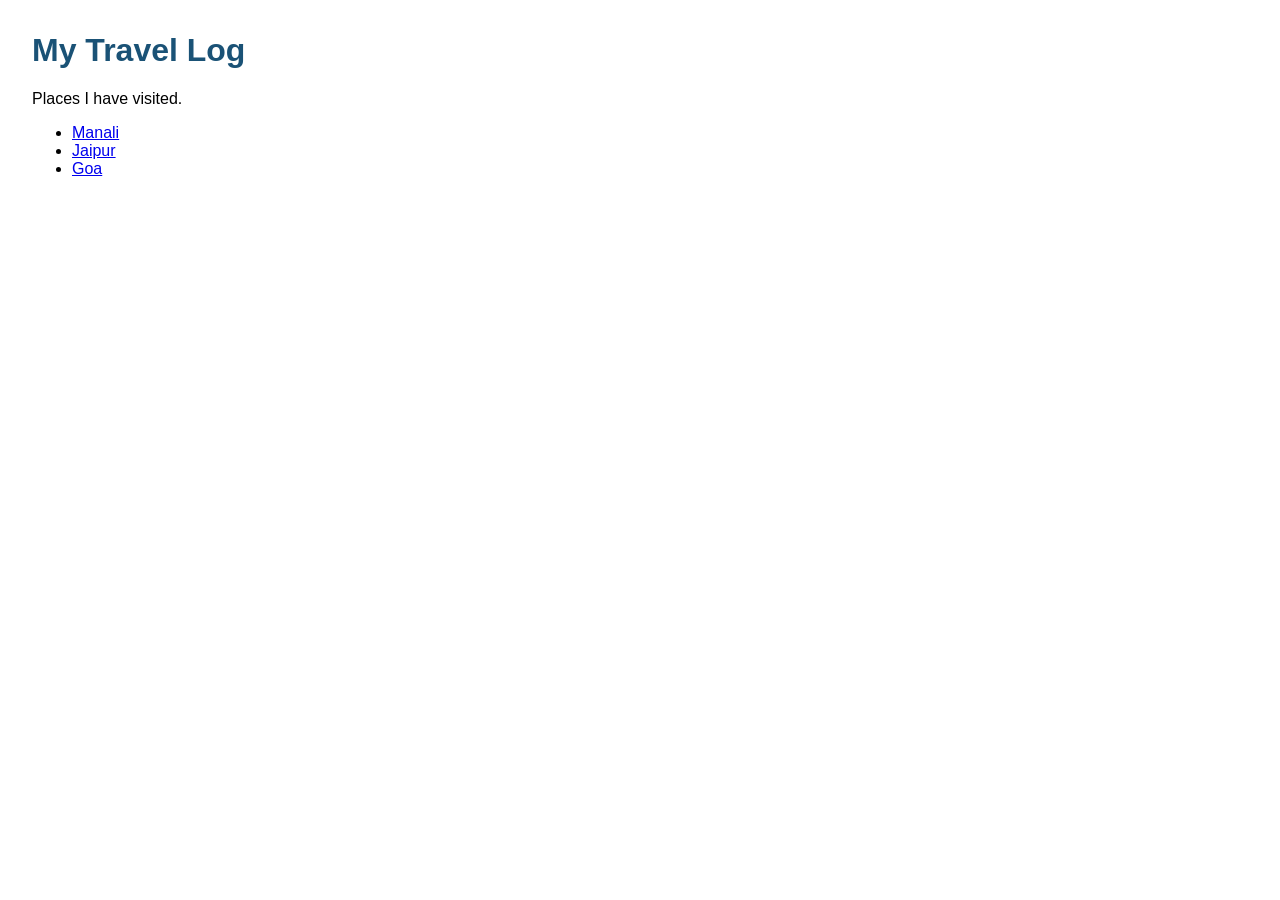
<file: travel-log/index.html>
<!DOCTYPE html>
<html lang="en">
<head>
  <meta charset="UTF-8">
  <title>My Travel Log</title>
  <link rel="stylesheet" href="css/style.css">
</head>
<body>
  <h1>My Travel Log</h1>
  <p>Places I have visited.</p>
  <ul>
    <li><a href="trips/manali.md">Manali</a></li>
    <li><a href="trips/jaipur.md">Jaipur</a></li>
    <li><a href="trips/goa.md">Goa</a></li>
  </ul>
</body>
</html>
</file>
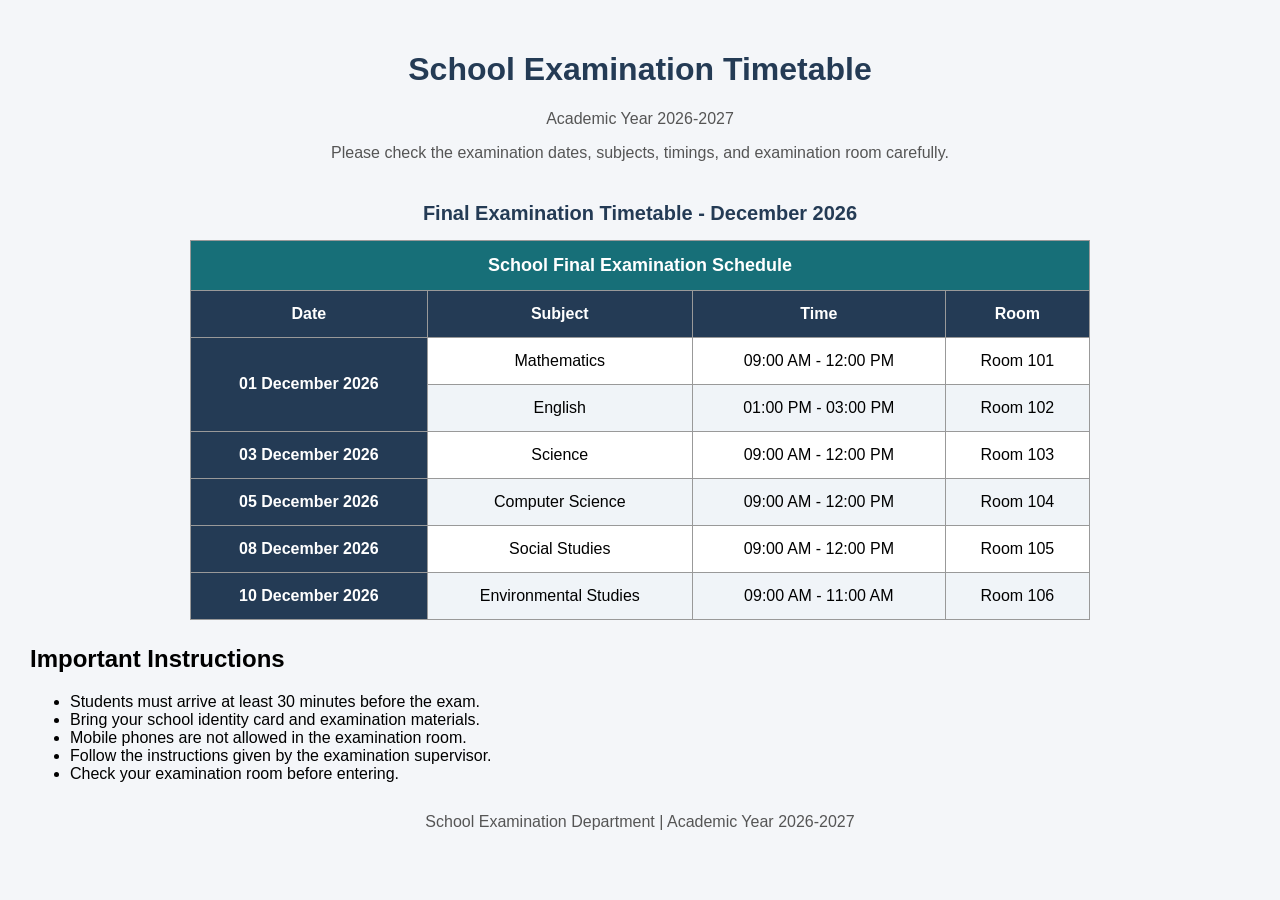
<file: exam-timetable.html>
<!DOCTYPE html>
<html lang="en">

<head>
    <meta charset="UTF-8">
    <meta name="viewport" content="width=device-width, initial-scale=1.0">

    <title>School Examination Timetable</title>

    <style>
        body {
            font-family: Arial, sans-serif;
            background-color: #f4f6f9;
            margin: 0;
            padding: 30px;
        }

        h1 {
            text-align: center;
            color: #243b55;
        }

        p {
            text-align: center;
            color: #555;
        }

        table {
            width: 100%;
            max-width: 900px;
            margin: 25px auto;
            border-collapse: collapse;
            background-color: white;
        }

        caption {
            font-size: 20px;
            font-weight: bold;
            padding: 15px;
            color: #243b55;
        }

        th, td {
            border: 1px solid #999;
            padding: 14px;
            text-align: center;
        }

        th {
            background-color: #243b55;
            color: white;
        }

        .merged-heading {
            background-color: #176f78;
            color: white;
            font-size: 18px;
        }

        tbody tr:nth-child(even) {
            background-color: #f0f4f8;
        }

        footer {
            text-align: center;
            margin-top: 30px;
            color: #666;
        }

        @media (max-width: 600px) {
            body {
                padding: 10px;
            }

            table {
                font-size: 12px;
            }

            th, td {
                padding: 8px 5px;
            }
        }
    </style>

</head>

<body>

    <header>
        <h1>School Examination Timetable</h1>

        <p>
            Academic Year 2026-2027
        </p>

        <p>
            Please check the examination dates, subjects,
            timings, and examination room carefully.
        </p>
    </header>

    <main>

        <table>

            <caption>
                Final Examination Timetable - December 2026
            </caption>

            <thead>

                <!-- Merged heading row using colspan -->
                <tr>
                    <th colspan="4" class="merged-heading">
                        School Final Examination Schedule
                    </th>
                </tr>

                <!-- Table column headings -->
                <tr>
                    <th scope="col">Date</th>
                    <th scope="col">Subject</th>
                    <th scope="col">Time</th>
                    <th scope="col">Room</th>
                </tr>

            </thead>

            <tbody>

                <tr>
                    <!-- One date shared by two exams using rowspan -->
                    <th scope="rowgroup" rowspan="2">
                        01 December 2026
                    </th>

                    <td>Mathematics</td>
                    <td>09:00 AM - 12:00 PM</td>
                    <td>Room 101</td>
                </tr>

                <tr>
                    <td>English</td>
                    <td>01:00 PM - 03:00 PM</td>
                    <td>Room 102</td>
                </tr>

                <tr>
                    <th scope="row">03 December 2026</th>
                    <td>Science</td>
                    <td>09:00 AM - 12:00 PM</td>
                    <td>Room 103</td>
                </tr>

                <tr>
                    <th scope="row">05 December 2026</th>
                    <td>Computer Science</td>
                    <td>09:00 AM - 12:00 PM</td>
                    <td>Room 104</td>
                </tr>

                <tr>
                    <th scope="row">08 December 2026</th>
                    <td>Social Studies</td>
                    <td>09:00 AM - 12:00 PM</td>
                    <td>Room 105</td>
                </tr>

                <tr>
                    <th scope="row">10 December 2026</th>
                    <td>Environmental Studies</td>
                    <td>09:00 AM - 11:00 AM</td>
                    <td>Room 106</td>
                </tr>

            </tbody>

        </table>

        <section>
            <h2>Important Instructions</h2>

            <ul>
                <li>Students must arrive at least 30 minutes before the exam.</li>
                <li>Bring your school identity card and examination materials.</li>
                <li>Mobile phones are not allowed in the examination room.</li>
                <li>Follow the instructions given by the examination supervisor.</li>
                <li>Check your examination room before entering.</li>
            </ul>
        </section>

    </main>

    <footer>
        <p>
            School Examination Department |
            Academic Year 2026-2027
        </p>
    </footer>

</body>

</html>
</file>
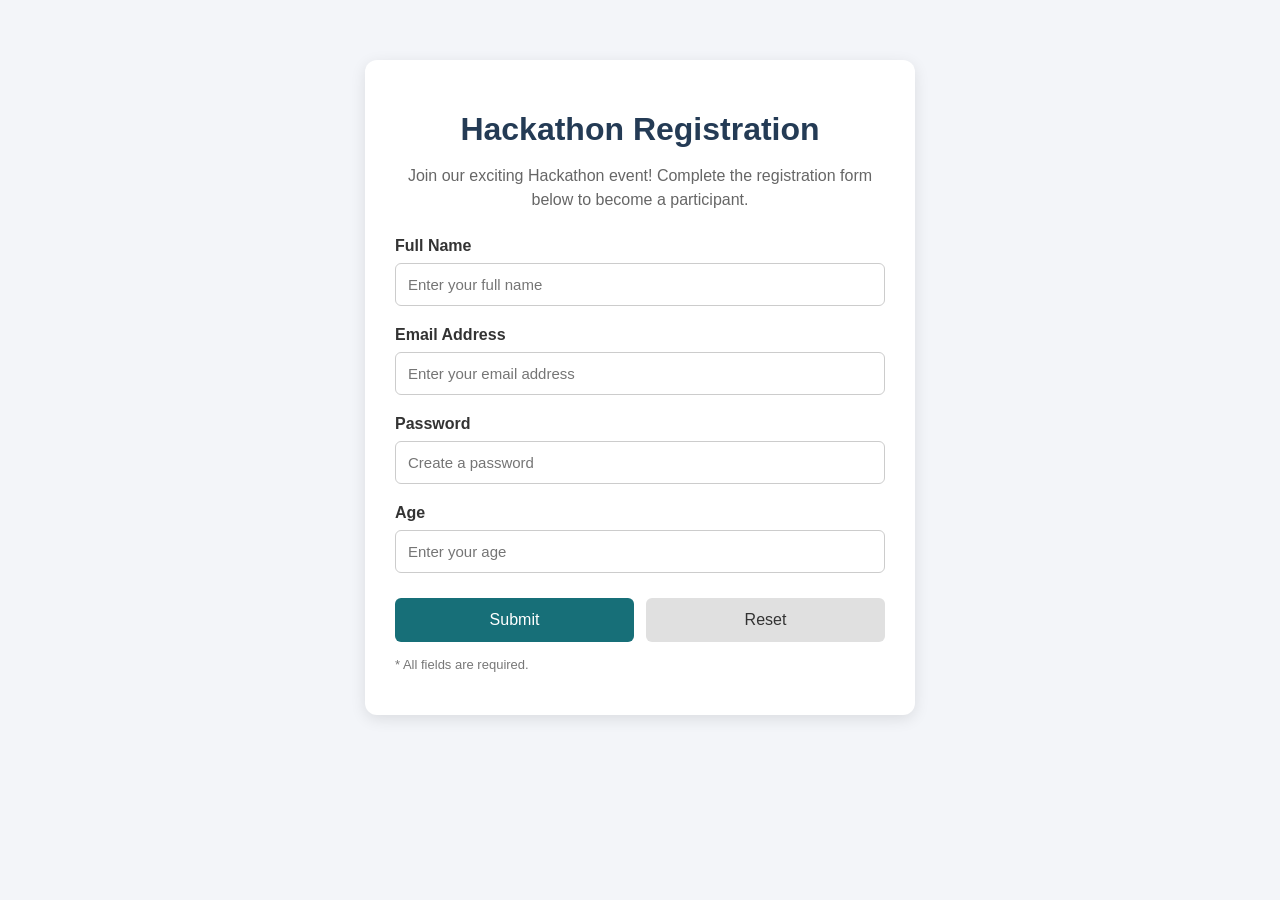
<file: hackthon-signup.html>
<!DOCTYPE html>
<html lang="en">

<head>
    <meta charset="UTF-8">
    <meta name="viewport" content="width=device-width, initial-scale=1.0">

    <title>Hackathon Participant Sign-Up</title>

    <style>
        * {
            box-sizing: border-box;
        }

        body {
            font-family: Arial, sans-serif;
            background-color: #f3f5f9;
            margin: 0;
            padding: 30px 15px;
        }

        .container {
            max-width: 550px;
            margin: 30px auto;
            background-color: white;
            padding: 30px;
            border-radius: 12px;
            box-shadow: 0 4px 15px rgba(0, 0, 0, 0.1);
        }

        h1 {
            text-align: center;
            color: #243b55;
            margin-bottom: 10px;
        }

        .description {
            text-align: center;
            color: #666;
            margin-bottom: 25px;
            line-height: 1.5;
        }

        .form-group {
            margin-bottom: 20px;
        }

        label {
            display: block;
            font-weight: bold;
            color: #333;
            margin-bottom: 8px;
        }

        input {
            width: 100%;
            padding: 12px;
            border: 1px solid #ccc;
            border-radius: 6px;
            font-size: 15px;
        }

        input:focus {
            outline: none;
            border-color: #176f78;
            box-shadow: 0 0 4px rgba(23, 111, 120, 0.3);
        }

        .button-group {
            display: flex;
            gap: 12px;
            margin-top: 25px;
        }

        button {
            flex: 1;
            padding: 13px;
            border: none;
            border-radius: 6px;
            font-size: 16px;
            cursor: pointer;
        }

        .submit-btn {
            background-color: #176f78;
            color: white;
        }

        .submit-btn:hover {
            background-color: #10575e;
        }

        .reset-btn {
            background-color: #e0e0e0;
            color: #333;
        }

        .reset-btn:hover {
            background-color: #cccccc;
        }

        .required-note {
            color: #777;
            font-size: 13px;
            margin-top: 15px;
        }

        @media (max-width: 480px) {
            .container {
                padding: 20px;
            }
        }
    </style>

</head>

<body>

    <main class="container">

        <h1>Hackathon Registration</h1>

        <p class="description">
            Join our exciting Hackathon event!
            Complete the registration form below
            to become a participant.
        </p>

        <form action="#" method="post">

            <!-- Participant Name -->
            <div class="form-group">

                <label for="name">Full Name</label>

                <input
                    type="text"
                    id="name"
                    name="name"
                    placeholder="Enter your full name"
                    autocomplete="name"
                    required
                >

            </div>

            <!-- Participant Email -->
            <div class="form-group">

                <label for="email">Email Address</label>

                <input
                    type="email"
                    id="email"
                    name="email"
                    placeholder="Enter your email address"
                    autocomplete="email"
                    required
                >

            </div>

            <!-- Participant Password -->
            <div class="form-group">

                <label for="password">Password</label>

                <input
                    type="password"
                    id="password"
                    name="password"
                    placeholder="Create a password"
                    minlength="8"
                    autocomplete="new-password"
                    required
                >

            </div>

            <!-- Participant Age -->
            <div class="form-group">

                <label for="age">Age</label>

                <input
                    type="number"
                    id="age"
                    name="age"
                    placeholder="Enter your age"
                    min="16"
                    max="100"
                    required
                >

            </div>

            <!-- Submit and Reset Buttons -->
            <div class="button-group">

                <button
                    type="submit"
                    class="submit-btn"
                >
                    Submit
                </button>

                <button
                    type="reset"
                    class="reset-btn"
                >
                    Reset
                </button>

            </div>

            <p class="required-note">
                * All fields are required.
            </p>

        </form>

    </main>

</body>

</html>
</file>
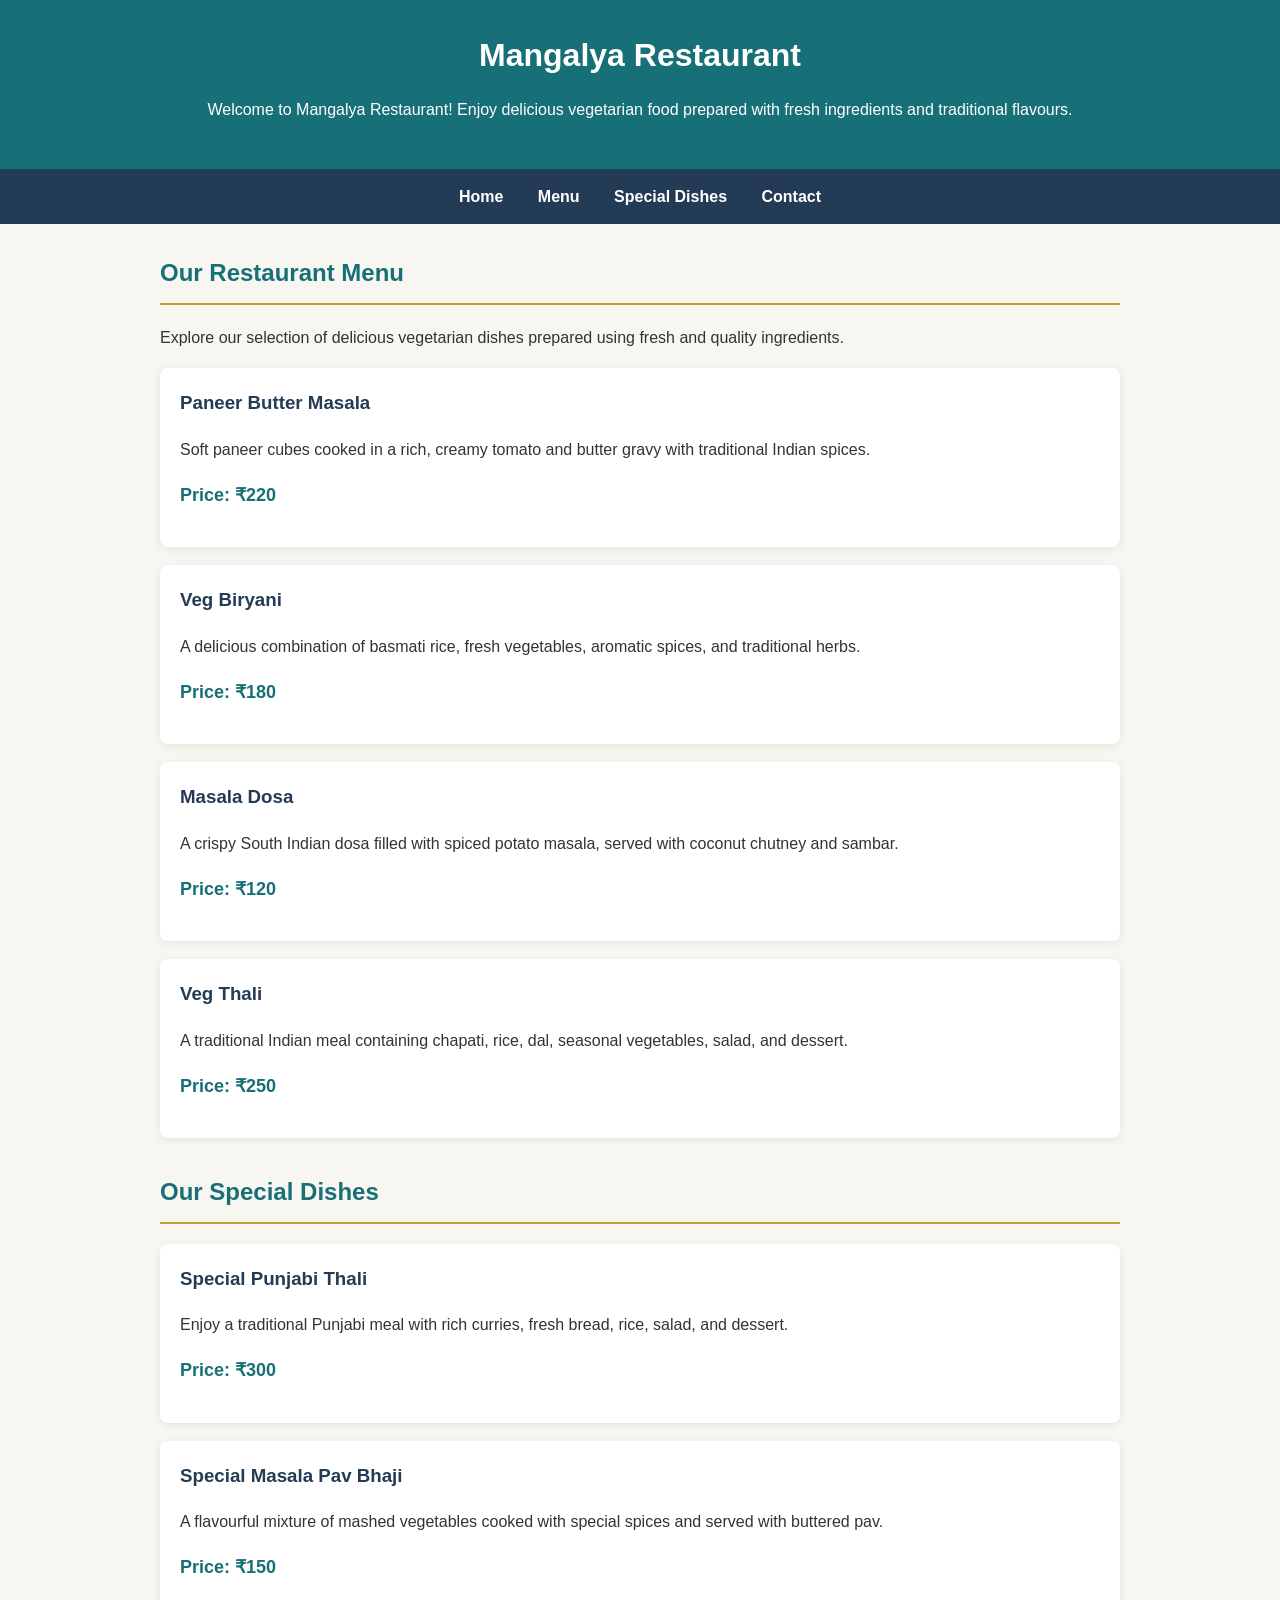
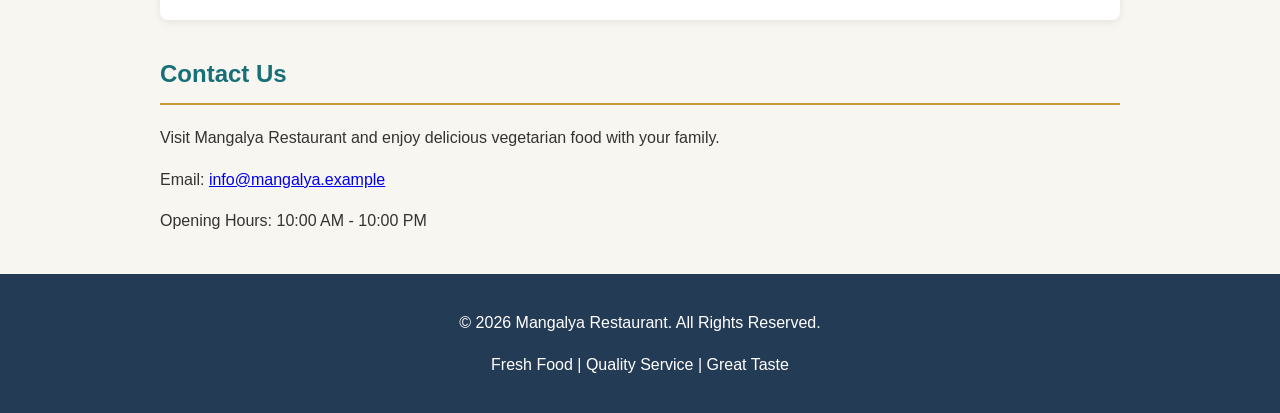
<file: restaurant-semantic.html>
<!DOCTYPE html>
<html lang="en">

<head>
    <meta charset="UTF-8">
    <meta name="viewport" content="width=device-width, initial-scale=1.0">

    <title>Mangalya Restaurant - Food Menu</title>

    <meta name="description"
          content="Explore the delicious vegetarian food menu at Mangalya Restaurant.">

    <style>
        * {
            box-sizing: border-box;
        }

        body {
            font-family: Arial, sans-serif;
            background-color: #f8f6f0;
            color: #333;
            margin: 0;
            line-height: 1.6;
        }

        header {
            background-color: #176f78;
            color: white;
            text-align: center;
            padding: 30px 15px;
        }

        header h1 {
            margin: 0;
            font-size: 32px;
        }

        nav {
            background-color: #243b55;
            padding: 15px;
            text-align: center;
        }

        nav a {
            color: white;
            text-decoration: none;
            margin: 0 15px;
            font-weight: bold;
        }

        nav a:hover {
            text-decoration: underline;
        }

        main {
            max-width: 1000px;
            margin: 30px auto;
            padding: 0 20px;
        }

        section {
            margin-bottom: 35px;
        }

        section h2 {
            color: #176f78;
            border-bottom: 2px solid #c49a3a;
            padding-bottom: 10px;
        }

        article {
            background-color: white;
            margin: 18px 0;
            padding: 20px;
            border-radius: 8px;
            box-shadow: 0 2px 8px rgba(0, 0, 0, 0.08);
        }

        article h3 {
            color: #243b55;
            margin-top: 0;
        }

        .price {
            color: #176f78;
            font-weight: bold;
            font-size: 18px;
        }

        footer {
            background-color: #243b55;
            color: white;
            text-align: center;
            padding: 20px;
            margin-top: 40px;
        }

        footer a {
            color: #f7d88b;
        }

        @media (max-width: 600px) {
            nav a {
                display: inline-block;
                margin: 6px;
            }

            header h1 {
                font-size: 26px;
            }
        }
    </style>

</head>

<body>

    <!--
        HEADER:
        The header element contains introductory information
        about the restaurant, including its name and description.
        It identifies the introductory content of this page.
    -->
    <header id="home">

        <h1>Mangalya Restaurant</h1>

        <p>
            Welcome to Mangalya Restaurant!
            Enjoy delicious vegetarian food prepared
            with fresh ingredients and traditional flavours.
        </p>

    </header>


    <!--
        NAV:
        The nav element contains the main navigation links.
        It helps visitors move between different sections
        of the restaurant webpage.
    -->
    <nav aria-label="Main navigation">

        <a href="#home">Home</a>

        <a href="#menu">Menu</a>

        <a href="#specials">Special Dishes</a>

        <a href="#contact">Contact</a>

    </nav>


    <main>

        <!--
            SECTION:
            The section element groups related restaurant menu
            content under a meaningful heading.
            It organizes the menu into a separate content area.
        -->
        <section id="menu">

            <h2>Our Restaurant Menu</h2>

            <p>
                Explore our selection of delicious vegetarian
                dishes prepared using fresh and quality ingredients.
            </p>


            <!--
                ARTICLE:
                Each article represents one independent menu item.
                A dish has its own title, description, and price,
                so it can be understood as a separate piece of content.
            -->
            <article>

                <h3>Paneer Butter Masala</h3>

                <p>
                    Soft paneer cubes cooked in a rich,
                    creamy tomato and butter gravy with
                    traditional Indian spices.
                </p>

                <p class="price">Price: ₹220</p>

            </article>


            <article>

                <h3>Veg Biryani</h3>

                <p>
                    A delicious combination of basmati rice,
                    fresh vegetables, aromatic spices,
                    and traditional herbs.
                </p>

                <p class="price">Price: ₹180</p>

            </article>


            <article>

                <h3>Masala Dosa</h3>

                <p>
                    A crispy South Indian dosa filled with
                    spiced potato masala, served with coconut
                    chutney and sambar.
                </p>

                <p class="price">Price: ₹120</p>

            </article>


            <article>

                <h3>Veg Thali</h3>

                <p>
                    A traditional Indian meal containing
                    chapati, rice, dal, seasonal vegetables,
                    salad, and dessert.
                </p>

                <p class="price">Price: ₹250</p>

            </article>

        </section>


        <!--
            SECTION:
            This section groups the restaurant's special dishes.
            It has its own heading and related menu content.
        -->
        <section id="specials">

            <h2>Our Special Dishes</h2>

            <article>

                <h3>Special Punjabi Thali</h3>

                <p>
                    Enjoy a traditional Punjabi meal with
                    rich curries, fresh bread, rice,
                    salad, and dessert.
                </p>

                <p class="price">Price: ₹300</p>

            </article>


            <article>

                <h3>Special Masala Pav Bhaji</h3>

                <p>
                    A flavourful mixture of mashed vegetables
                    cooked with special spices and served
                    with buttered pav.
                </p>

                <p class="price">Price: ₹150</p>

            </article>

        </section>


        <!--
            SECTION:
            The contact section groups information about
            restaurant location and communication details.
        -->
        <section id="contact">

            <h2>Contact Us</h2>

            <p>
                Visit Mangalya Restaurant and enjoy
                delicious vegetarian food with your family.
            </p>

            <p>
                Email:
                <a href="mailto:info@mangalya.example">
                    info@mangalya.example
                </a>
            </p>

            <p>
                Opening Hours: 10:00 AM - 10:00 PM
            </p>

        </section>

    </main>


    <!--
        FOOTER:
        The footer contains closing information about
        the webpage, including copyright information.
        It represents the footer content of the page.
    -->
    <footer>

        <p>
            &copy; 2026 Mangalya Restaurant.
            All Rights Reserved.
        </p>

        <p>
            Fresh Food | Quality Service | Great Taste
        </p>

    </footer>

</body>

</html>
</file>
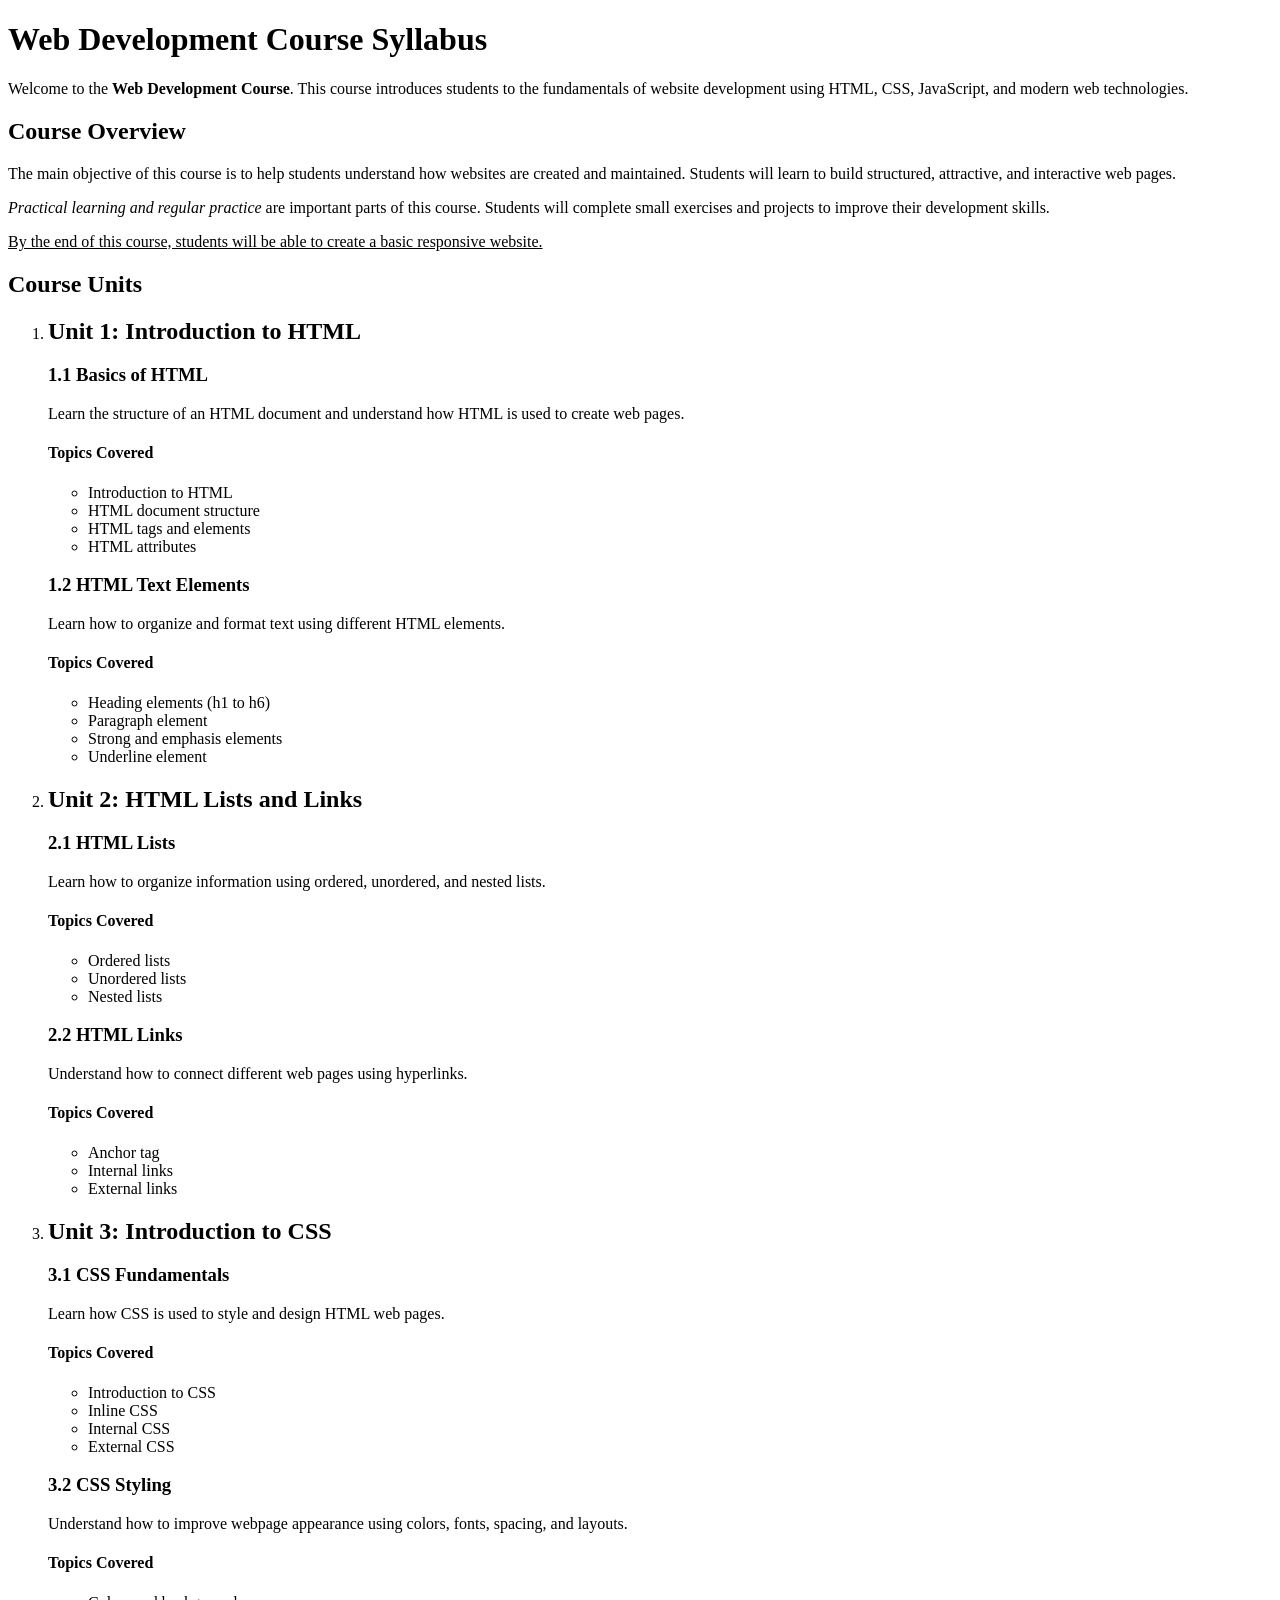
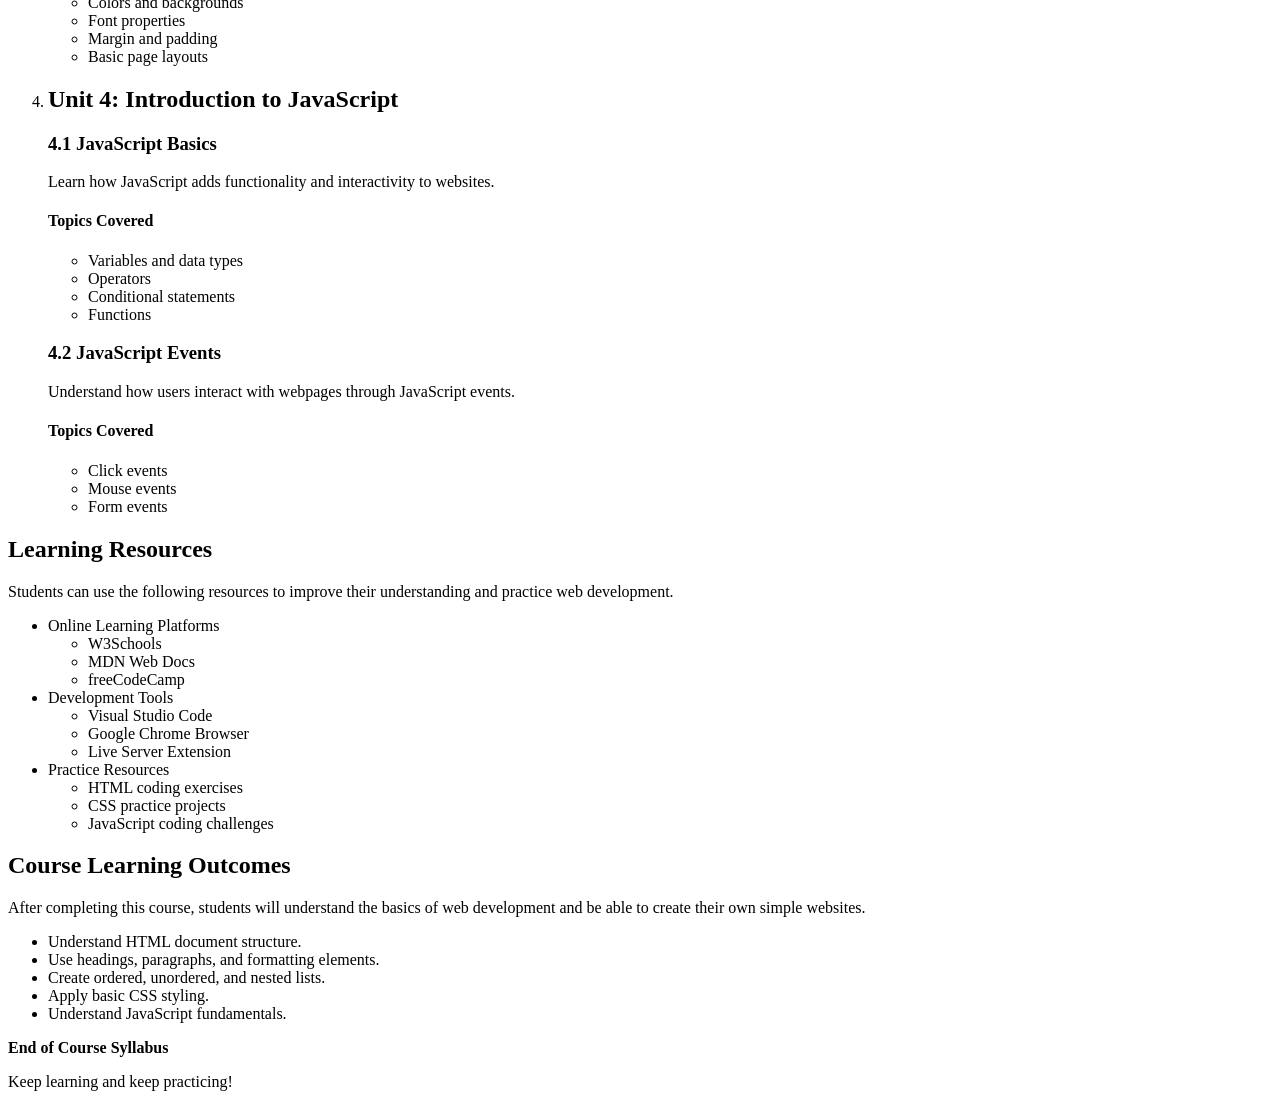
<file: syllabus.html>
<!--
    ASSIGNMENT: HTML Text Elements and Lists
    FILE NAME: syllabus.html

    HEADING HIERARCHY:
    1. h1 is used for the main course title.
    2. h2 is used for individual course units.
    3. h3 is used for topics inside each unit.
    4. h4 is used for smaller subtopics under each topic.

    LIST USAGE:
    1. Ordered list (<ol>) is used for course units because
       the units are arranged in a learning sequence.
    2. Unordered list (<ul>) is used for learning resources
       because their order is not important.
    3. A nested unordered list is used to show resources
       grouped under their main resource category.

    TEXT FORMATTING:
    1. <strong> highlights important information.
    2. <em> emphasizes important words or sentences.
    3. <u> underlines important text.
-->

<!DOCTYPE html>
<html lang="en">

<head>
    <meta charset="UTF-8">
    <meta name="viewport" content="width=device-width, initial-scale=1.0">

    <title>Web Development Course Syllabus</title>
</head>

<body>

    <header>
        <h1>Web Development Course Syllabus</h1>

        <p>
            Welcome to the <strong>Web Development Course</strong>.
            This course introduces students to the fundamentals of
            website development using HTML, CSS, JavaScript, and
            modern web technologies.
        </p>
    </header>

    <main>

        <section>
            <h2>Course Overview</h2>

            <p>
                The main objective of this course is to help students
                understand how websites are created and maintained.
                Students will learn to build structured, attractive,
                and interactive web pages.
            </p>

            <p>
                <em>Practical learning and regular practice</em>
                are important parts of this course. Students will
                complete small exercises and projects to improve
                their development skills.
            </p>

            <p>
                <u>By the end of this course, students will be able
                to create a basic responsive website.</u>
            </p>
        </section>

        <section>
            <h2>Course Units</h2>

            <ol>

                <li>
                    <h2>Unit 1: Introduction to HTML</h2>

                    <h3>1.1 Basics of HTML</h3>

                    <p>
                        Learn the structure of an HTML document and
                        understand how HTML is used to create web pages.
                    </p>

                    <h4>Topics Covered</h4>

                    <ul>
                        <li>Introduction to HTML</li>
                        <li>HTML document structure</li>
                        <li>HTML tags and elements</li>
                        <li>HTML attributes</li>
                    </ul>

                    <h3>1.2 HTML Text Elements</h3>

                    <p>
                        Learn how to organize and format text using
                        different HTML elements.
                    </p>

                    <h4>Topics Covered</h4>

                    <ul>
                        <li>Heading elements (h1 to h6)</li>
                        <li>Paragraph element</li>
                        <li>Strong and emphasis elements</li>
                        <li>Underline element</li>
                    </ul>
                </li>

                <li>
                    <h2>Unit 2: HTML Lists and Links</h2>

                    <h3>2.1 HTML Lists</h3>

                    <p>
                        Learn how to organize information using
                        ordered, unordered, and nested lists.
                    </p>

                    <h4>Topics Covered</h4>

                    <ul>
                        <li>Ordered lists</li>
                        <li>Unordered lists</li>
                        <li>Nested lists</li>
                    </ul>

                    <h3>2.2 HTML Links</h3>

                    <p>
                        Understand how to connect different web pages
                        using hyperlinks.
                    </p>

                    <h4>Topics Covered</h4>

                    <ul>
                        <li>Anchor tag</li>
                        <li>Internal links</li>
                        <li>External links</li>
                    </ul>
                </li>

                <li>
                    <h2>Unit 3: Introduction to CSS</h2>

                    <h3>3.1 CSS Fundamentals</h3>

                    <p>
                        Learn how CSS is used to style and design
                        HTML web pages.
                    </p>

                    <h4>Topics Covered</h4>

                    <ul>
                        <li>Introduction to CSS</li>
                        <li>Inline CSS</li>
                        <li>Internal CSS</li>
                        <li>External CSS</li>
                    </ul>

                    <h3>3.2 CSS Styling</h3>

                    <p>
                        Understand how to improve webpage appearance
                        using colors, fonts, spacing, and layouts.
                    </p>

                    <h4>Topics Covered</h4>

                    <ul>
                        <li>Colors and backgrounds</li>
                        <li>Font properties</li>
                        <li>Margin and padding</li>
                        <li>Basic page layouts</li>
                    </ul>
                </li>

                <li>
                    <h2>Unit 4: Introduction to JavaScript</h2>

                    <h3>4.1 JavaScript Basics</h3>

                    <p>
                        Learn how JavaScript adds functionality
                        and interactivity to websites.
                    </p>

                    <h4>Topics Covered</h4>

                    <ul>
                        <li>Variables and data types</li>
                        <li>Operators</li>
                        <li>Conditional statements</li>
                        <li>Functions</li>
                    </ul>

                    <h3>4.2 JavaScript Events</h3>

                    <p>
                        Understand how users interact with webpages
                        through JavaScript events.
                    </p>

                    <h4>Topics Covered</h4>

                    <ul>
                        <li>Click events</li>
                        <li>Mouse events</li>
                        <li>Form events</li>
                    </ul>
                </li>

            </ol>
        </section>

        <section>
            <h2>Learning Resources</h2>

            <p>
                Students can use the following resources to improve
                their understanding and practice web development.
            </p>

            <ul>

                <li>
                    Online Learning Platforms
                    <ul>
                        <li>W3Schools</li>
                        <li>MDN Web Docs</li>
                        <li>freeCodeCamp</li>
                    </ul>
                </li>

                <li>
                    Development Tools
                    <ul>
                        <li>Visual Studio Code</li>
                        <li>Google Chrome Browser</li>
                        <li>Live Server Extension</li>
                    </ul>
                </li>

                <li>
                    Practice Resources
                    <ul>
                        <li>HTML coding exercises</li>
                        <li>CSS practice projects</li>
                        <li>JavaScript coding challenges</li>
                    </ul>
                </li>

            </ul>
        </section>

        <section>
            <h2>Course Learning Outcomes</h2>

            <p>
                After completing this course, students will understand
                the basics of web development and be able to create
                their own simple websites.
            </p>

            <ul>
                <li>Understand HTML document structure.</li>
                <li>Use headings, paragraphs, and formatting elements.</li>
                <li>Create ordered, unordered, and nested lists.</li>
                <li>Apply basic CSS styling.</li>
                <li>Understand JavaScript fundamentals.</li>
            </ul>
        </section>

    </main>

    <footer>
        <p>
            <strong>End of Course Syllabus</strong>
        </p>
        <p>
            Keep learning and keep practicing!
        </p>
    </footer>

</body>
</html>
</file>
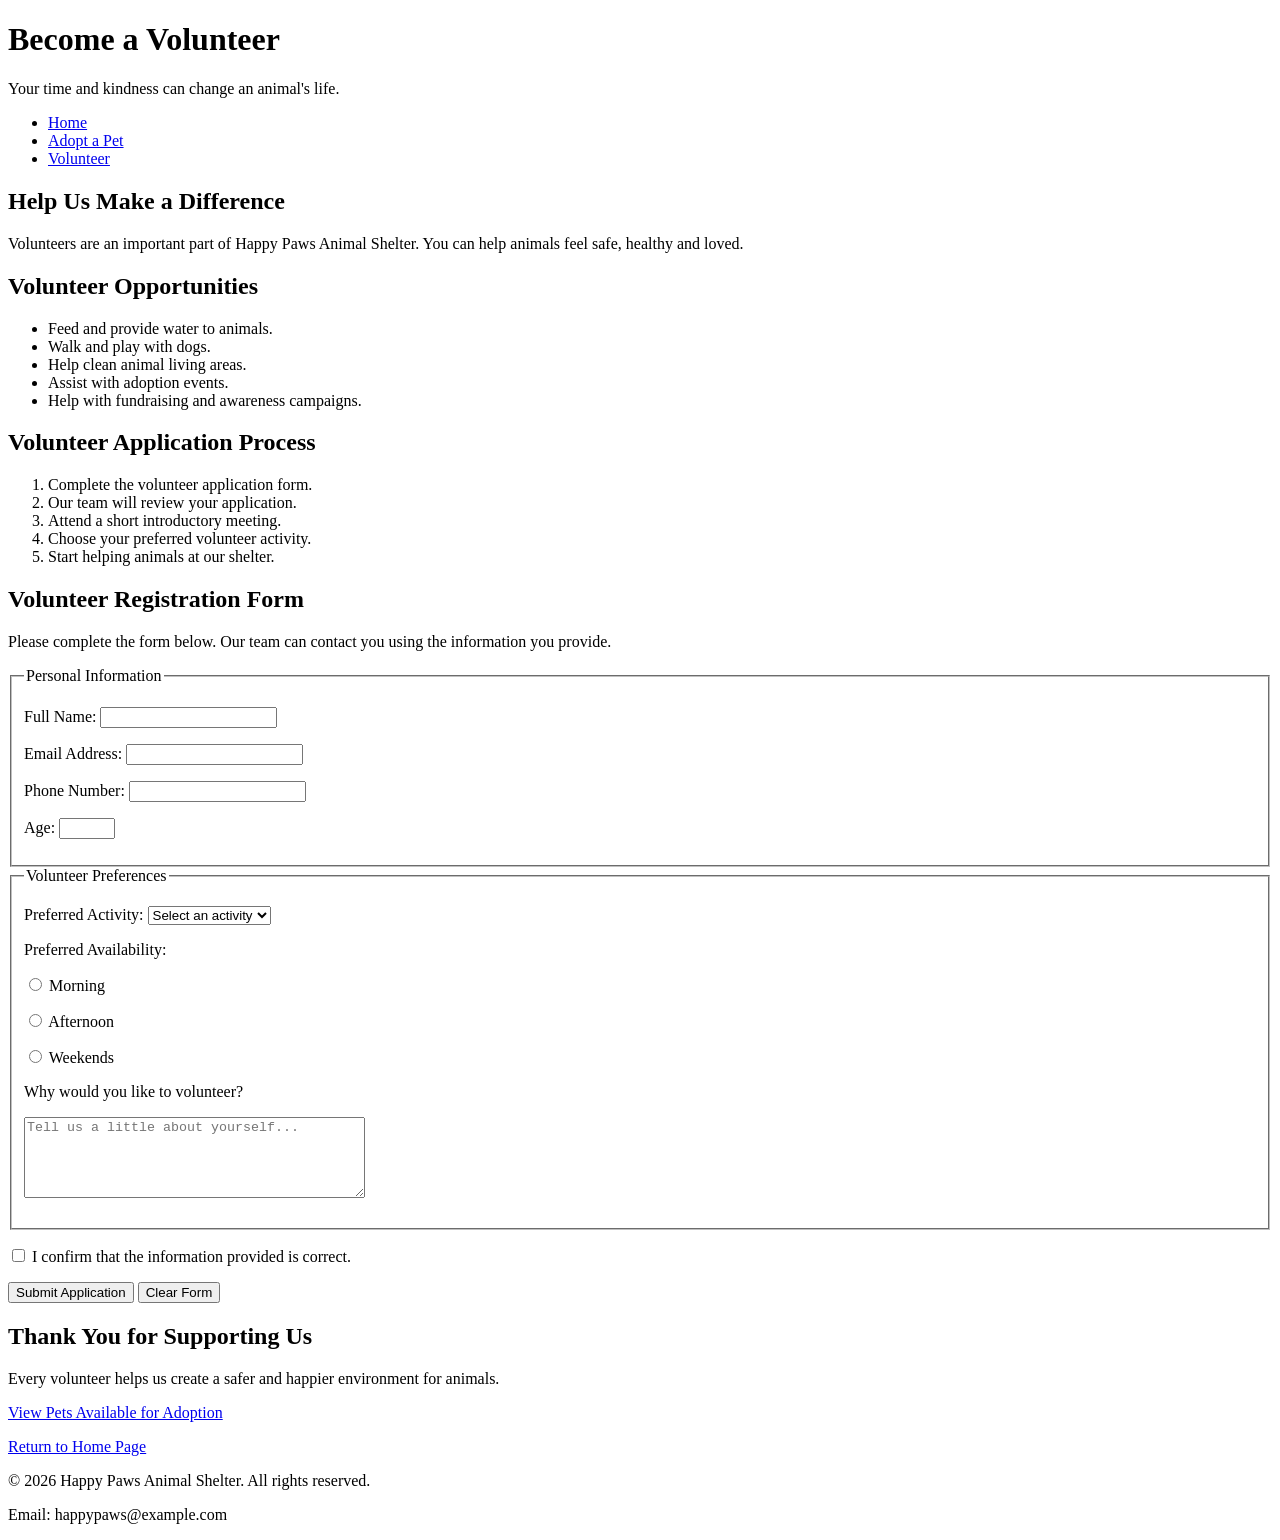
<file: volunteer.html>
<!DOCTYPE html>
<html lang="en">
<head>
    <meta charset="UTF-8">
    <meta name="viewport" content="width=device-width, initial-scale=1.0">
    <meta name="description" content="Join Happy Paws Animal Shelter as a volunteer and help care for animals.">
    <title>Volunteer | Happy Paws Animal Shelter</title>
</head>
<body>

    <header>
        <h1>Become a Volunteer</h1>
        <p>Your time and kindness can change an animal's life.</p>

        <nav aria-label="Main navigation">
            <ul>
                <li><a href="index.html">Home</a></li>
                <li><a href="adopt.html">Adopt a Pet</a></li>
                <li><a href="volunteer.html" aria-current="page">Volunteer</a></li>
            </ul>
        </nav>
    </header>

    <main>
        <section>
            <h2>Help Us Make a Difference</h2>

            <p>
                Volunteers are an important part of Happy Paws Animal
                Shelter. You can help animals feel safe, healthy and loved.
            </p>
        </section>

        <section>
            <h2>Volunteer Opportunities</h2>

            <ul>
                <li>Feed and provide water to animals.</li>
                <li>Walk and play with dogs.</li>
                <li>Help clean animal living areas.</li>
                <li>Assist with adoption events.</li>
                <li>Help with fundraising and awareness campaigns.</li>
            </ul>
        </section>

        <section>
            <h2>Volunteer Application Process</h2>

            <ol>
                <li>Complete the volunteer application form.</li>
                <li>Our team will review your application.</li>
                <li>Attend a short introductory meeting.</li>
                <li>Choose your preferred volunteer activity.</li>
                <li>Start helping animals at our shelter.</li>
            </ol>
        </section>

        <section>
            <h2>Volunteer Registration Form</h2>

            <p>
                Please complete the form below. Our team can contact you
                using the information you provide.
            </p>

            <form action="#" method="get">

                <fieldset>
                    <legend>Personal Information</legend>

                    <p>
                        <label for="full-name">Full Name:</label>
                        <input
                            type="text"
                            id="full-name"
                            name="full-name"
                            autocomplete="name"
                            required
                        >
                    </p>

                    <p>
                        <label for="email">Email Address:</label>
                        <input
                            type="email"
                            id="email"
                            name="email"
                            autocomplete="email"
                            required
                        >
                    </p>

                    <p>
                        <label for="phone">Phone Number:</label>
                        <input
                            type="tel"
                            id="phone"
                            name="phone"
                            autocomplete="tel"
                            required
                        >
                    </p>

                    <p>
                        <label for="age">Age:</label>
                        <input
                            type="number"
                            id="age"
                            name="age"
                            min="16"
                            max="100"
                            required
                        >
                    </p>
                </fieldset>

                <fieldset>
                    <legend>Volunteer Preferences</legend>

                    <p>
                        <label for="interest">Preferred Activity:</label>

                        <select id="interest" name="interest" required>
                            <option value="">Select an activity</option>
                            <option value="animal-care">Animal Care</option>
                            <option value="dog-walking">Dog Walking</option>
                            <option value="cleaning">Cleaning</option>
                            <option value="events">Adoption Events</option>
                            <option value="fundraising">Fundraising</option>
                        </select>
                    </p>

                    <p>Preferred Availability:</p>

                    <p>
                        <input
                            type="radio"
                            id="morning"
                            name="availability"
                            value="morning"
                            required
                        >
                        <label for="morning">Morning</label>
                    </p>

                    <p>
                        <input
                            type="radio"
                            id="afternoon"
                            name="availability"
                            value="afternoon"
                        >
                        <label for="afternoon">Afternoon</label>
                    </p>

                    <p>
                        <input
                            type="radio"
                            id="weekend"
                            name="availability"
                            value="weekend"
                        >
                        <label for="weekend">Weekends</label>
                    </p>

                    <p>
                        <label for="message">Why would you like to volunteer?</label>
                    </p>

                    <p>
                        <textarea
                            id="message"
                            name="message"
                            rows="5"
                            cols="40"
                            placeholder="Tell us a little about yourself..."
                        ></textarea>
                    </p>
                </fieldset>

                <p>
                    <input
                        type="checkbox"
                        id="agreement"
                        name="agreement"
                        value="yes"
                        required
                    >
                    <label for="agreement">
                        I confirm that the information provided is correct.
                    </label>
                </p>

                <p>
                    <button type="submit">Submit Application</button>
                    <button type="reset">Clear Form</button>
                </p>

            </form>
        </section>

        <section>
            <h2>Thank You for Supporting Us</h2>

            <p>
                Every volunteer helps us create a safer and happier
                environment for animals.
            </p>

            <p>
                <a href="adopt.html">View Pets Available for Adoption</a>
            </p>

            <p>
                <a href="index.html">Return to Home Page</a>
            </p>
        </section>
    </main>

    <footer>
        <p>&copy; 2026 Happy Paws Animal Shelter. All rights reserved.</p>
        <p>Email: happypaws@example.com</p>
    </footer>

</body>
</html>
</file>
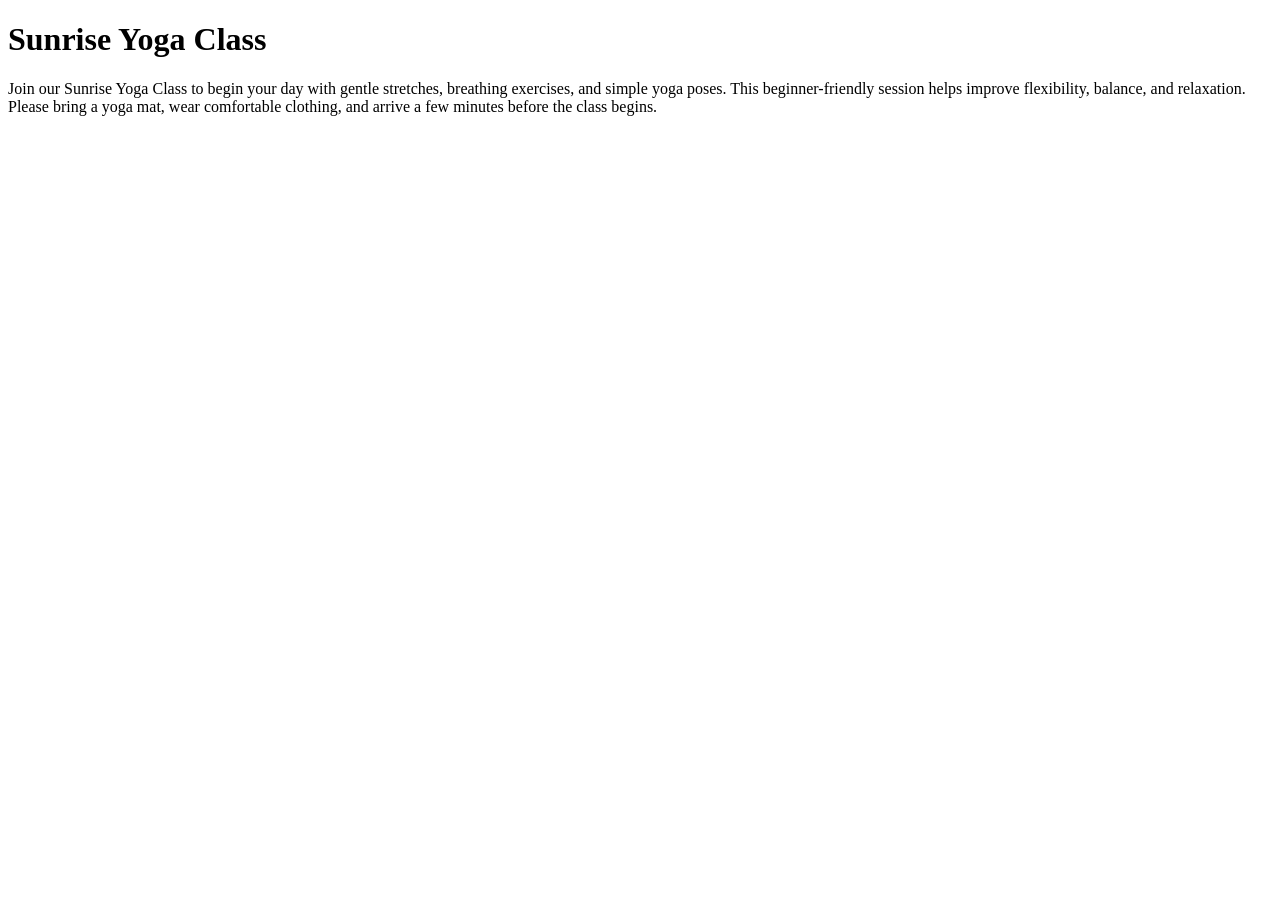
<file: yoga.html>
<!DOCTYPE html>
<html lang="en">
<head>
    <meta charset="UTF-8">
    <meta name="viewport" content="width=device-width, initial-scale=1.0">
    <title>Sunrise Yoga Class</title>
</head>
<body>

    <main class="yoga-page">

        <h1>Sunrise Yoga Class</h1>

        <p class="class-description">
            Join our Sunrise Yoga Class to begin your day with
            gentle stretches, breathing exercises, and simple
            yoga poses. This beginner-friendly session helps
            improve flexibility, balance, and relaxation.

            Please bring a yoga mat, wear comfortable clothing,
            and arrive a few minutes before the class begins.
        </p>

    </main>

</body>
</html>
</file>
<file: travel-log/css/style.css>
body { font-family: sans-serif; margin: 2rem; }
h1 { color: #1a5276; }
</file>
